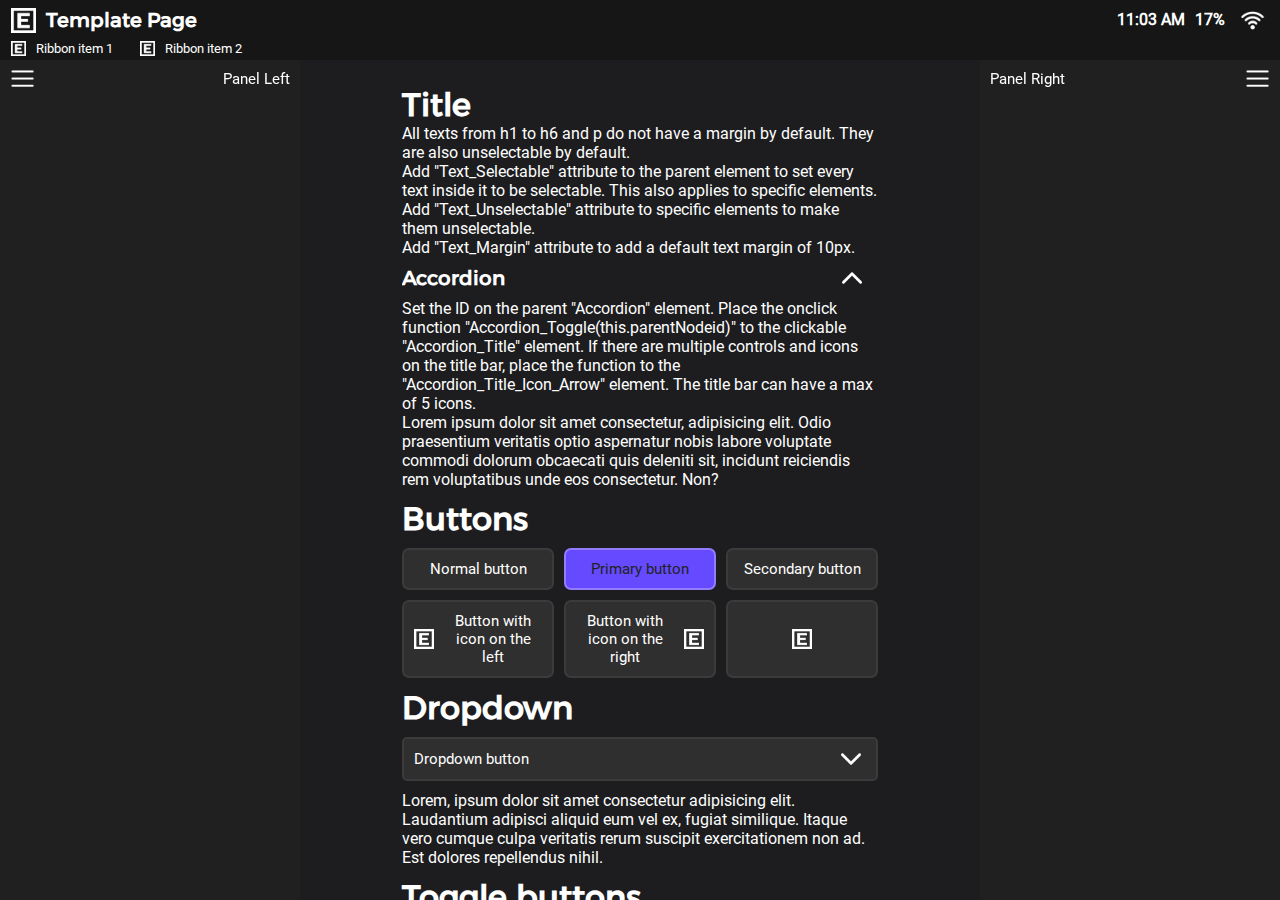
<file: 2/index.html>
<!DOCTYPE html>
<html lang="en">
<head>
    <meta charset="UTF-8">
    <meta name="viewport" content="width=device-width, initial-scale=1.0">
    <title>Document</title>
    <style>
        body{
            background-color: black;
        }

        .Redirect{
            display: flex;
            justify-content: center;
            align-items: center;
            width: 100%;
            position: fixed;
            height: 100%;
        }

        .Redirect_Title{
            font-family: Arial, Helvetica, sans-serif;
            color: white;
        }
    </style>
</head>
<body onload="window.location='Pages/Template.html'">
    <div class="Redirect">
        <h1 class="Redirect_Title">
            Loading home page. Please wait...
        </h1>
    </div>
</body>
</html>
</file>
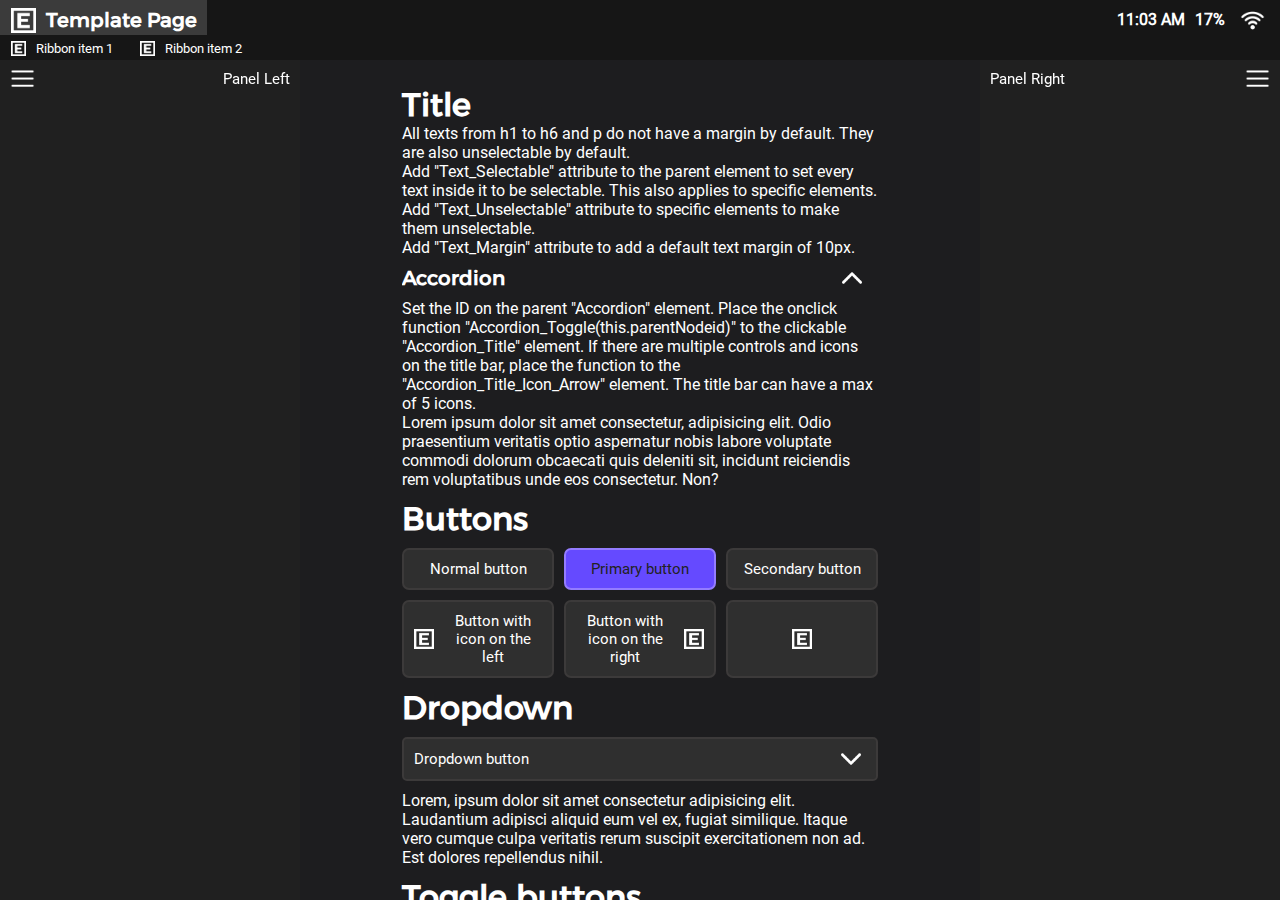
<file: 2/Pages/Template.html>
<!DOCTYPE html>
<html lang="en">
<head>
    <base href="../">
    <meta charset="UTF-8">
    <meta name="viewport" content="width=device-width, initial-scale=1, minimum-scale=1" />
    <title id="Window_Title">Window.Title.Primary | Window.Title.Secondary</title>
    <link rel="icon" type="image/png" href="Assets/Icons/favicon.png" sizes="96x96" id="Window_Icon">
    <!-- Stylesheets -->
    <link rel="stylesheet" href="Scripts/Styles/App_Stylesheet_Base.css">
    <!-- Scripts -->
     <script src="Scripts/Javascript/ERUMAUI_Javascript_Core.js"></script>
     <script src="Scripts/Javascript/ERUMAUI_Javascript_Initialization.js"></script>
     <script src="Scripts/Javascript/ERUMAUI_Javascript_UI.js" defer></script>
     <script src="Scripts/Javascript/Test.js" defer></script>
</head>
<body Theme="Dark">
    <div class="Screen_Loading" id="Screen_Loading">

    </div>
    <div class="Screen_Clock" id="Screen_Clock">

    </div>
    <div class="Subwindows" id="Subwindows">

    </div>
    <div class="Toasts" id="Toasts">

    </div>
    <div class="Overlays" id="Overlays">

    </div>
    <div class="Panels_Toggles" id="Panels_Toggles">
        
        <button class="Panel_Toggle" id="Panel_Toggle_Left" Left onclick="Panels_Toggle('Left')">
            <img src="Assets/Icons/Icon_Hamburger.png" draggable="false" loading="lazy" class="Panel_Toggle_Icon"/>
            <p class="Panel_Toggle_Text" id="Panel_Toggle_Left_Text">
                <!-- Left Panel Title -->
            </p>
        </button>
        <button class="Panel_Toggle" id="Panel_Toggle_Right" Right onclick="Panels_Toggle('Right')">
            <p class="Panel_Toggle_Text" id="Panel_Toggle_Right_Text">
                <!-- Right Panel Title -->
            </p>
            <img src="Assets/Icons/Icon_Hamburger.png" draggable="false" loading="lazy" class="Panel_Toggle_Icon"/>
        </button>
    </div>
    <header class="Header" id="Header">
        <button class="Header_Navigation">
            <img src="Assets/Icons/ContentByElmerF.png" draggable="false" loading="lazy" class="Header_Navigation_Icon" id="Header_Navigation_Icon"/>
            <h1 class="Header_Navigation_Title" id="Header_Navigation_Title">
                <!-- Template page -->
            </h1>
        </button>
        <div class="Header_Content">
            
        </div>
        <button class="Header_Status">
            <h3 class="Header_Status_Text">
                11:03 AM
            </h3>
            <h3 class="Header_Status_Text">
                17%
            </h3>
            <img src="Assets/Icons/Icon_Connection_Online.png" draggable="false" loading="lazy" class="Header_Status_Icon"/>
        </button>
    </header>
    <header class="Ribbon" id="Ribbon">
        <div class="Ribbon_Section">
            <button class="Ribbon_Section_Item">
                <img src="Assets/Icons/ContentByElmerF.png" draggable="false" loading="lazy" class="Ribbon_Section_Item_Icon"/>
                <p class="Ribbon_Section_Item_Text">
                    Ribbon item 1
                </p>
            </button>
            <button class="Ribbon_Section_Item">
                <img src="Assets/Icons/ContentByElmerF.png" draggable="false" loading="lazy" class="Ribbon_Section_Item_Icon"/>
                <p class="Ribbon_Section_Item_Text">
                    Ribbon item 2
                </p>
            </button>
        </div>
    </header>
    <div class="Panels" id="Panels">
        <div class="Panel_Left" id="Panel_Left">
            
        </div>
        <main class="Panel_Center Content_Main" id="Content_Main">
            <h1 class="General_Title" Text_Unselectable>
                Title
            </h1>
            <p class="General_Paragraph" Text_Selectable>
                All texts from h1 to h6 and p do not have a margin by default. They are also unselectable by default. <br>Add "Text_Selectable" attribute to the parent element to set every text inside it to be selectable. This also applies to specific elements. <br> Add "Text_Unselectable" attribute to specific elements to make them unselectable.<br>
                Add "Text_Margin" attribute to add a default text margin of 10px.
            </p>
            <div class="Accordion" id="Accordion_ID" State="Expanded">
                <button class="Accordion_Title" onclick="Accordion_Toggle(this.parentNode.id)">
                    <h2 class="Accordion_Title_Text">
                        Accordion
                    </h2>
                    <img class="Accordion_Title_Icon Accordion_Title_Icon_Arrow" src="Assets/Icons/Icon_Arrow_Up.png" loading="lazy" draggable="false"/>
                </button>
                <div class="Accordion_Content">
                    <p class="General_Paragraph">
                        Set the ID on the parent "Accordion" element. Place the onclick function "Accordion_Toggle(this.parentNodeid)" to the clickable "Accordion_Title" element. If there are multiple controls and icons on the title bar, place the function to the "Accordion_Title_Icon_Arrow" element. The title bar can have a max of 5 icons.
                    </p>
                </div>
            </div>
            <p class="General_Paragraph" id="Test">
                Lorem ipsum dolor sit amet consectetur, adipisicing elit. Odio praesentium veritatis optio aspernatur nobis labore voluptate commodi dolorum obcaecati quis deleniti sit, incidunt reiciendis rem voluptatibus unde eos consectetur. Non?
            </p>
            <h1 class="General_Title" Margin_Vertical>
                Buttons
            </h1>
            <div style="display: grid; grid-template-columns: 1fr 1fr 1fr; grid-gap: 10px">
                <button class="General_Button">
                    Normal button
                </button>
                <button class="General_Button" Primary>
                    Primary button
                </button>
                <button class="General_Button" Secondary>
                    Secondary button
                </button>
                <button class="General_Button" Icon_Left>
                    <img src="Assets/Icons/ContentByElmerF.png" draggable="false" loading="lazy" class="General_Button_Icon"/>
                    Button with icon on the left
                </button>
                <button class="General_Button" Icon_Right>
                    Button with icon on the right
                    <img src="Assets/Icons/ContentByElmerF.png" draggable="false" loading="lazy" class="General_Button_Icon"/>
                </button>
                <button class="General_Button" Icon>
                    <img src="Assets/Icons/ContentByElmerF.png" draggable="false" loading="lazy" class="General_Button_Icon"/>
                </button>
            </div>
            <h1 class="General_Title" Margin_Vertical>
                Dropdown
            </h1>
            <div class="Dropdown" id="DropdownID">
                <button class="Dropdown_Button" onclick="Dropdown_ToggleList(this.parentNode.id)" Fill_Horizontal>
                    <span class="Dropdown_Button_Text"> Dropdown button </span>
                    <img class='Dropdown_Button_Arrow' src='Assets/Icons/Icon_Arrow_Down.png' draggable='false' loading='lazy'/>
                </button>
                <div class="Dropdown_List">
                    <button class="Dropdown_List_Item" onclick="Dropdown_SubmitValue(this.parentNode.parentNode.id, this.innerText)">
                        Item 1
                    </button>
                    <button class="Dropdown_List_Item" onclick="Dropdown_SubmitValue(this.parentNode.parentNode.id, this.innerText)">
                        Item 2
                    </button>
                    <button class="Dropdown_List_Item" onclick="Dropdown_SubmitValue(this.parentNode.parentNode.id, this.innerText)">
                        Item 3
                    </button>
                </div>
            </div>
            <p class="General_Paragraph" Margin_Vertical>
                Lorem, ipsum dolor sit amet consectetur adipisicing elit. Laudantium adipisci aliquid eum vel ex, fugiat similique. Itaque vero cumque culpa veritatis rerum suscipit exercitationem non ad. Est dolores repellendus nihil.
            </p>
            <h1 class="General_Title" Margin_Vertical>
                Toggle buttons
            </h1>
            <button class="Toggle" Fill_Horizontal onclick="Buttons_Toggle(this.id)" id="ToggleID">
                <div class="Toggle_Switch">
                    <div class="Toggle_Switch_Head"></div>
                </div>
                <p class="Toggle_Text">
                    Default toggle
                </p>
            </button>
            <button class="Toggle" Style_Default Fill_Horizontal onclick="Buttons_Toggle(this.id)" id="ToggleID2">
                <div class="Toggle_Switch">
                    <div class="Toggle_Switch_Head"></div>
                </div>
                <p class="Toggle_Text">
                    Toggle with Style_Default attribute
                </p>
            </button>
            <button class="Toggle" Style_Switch Fill_Horizontal onclick="Buttons_Toggle(this.id)" id="ToggleID3">
                <div class="Toggle_Switch">
                    <div class="Toggle_Switch_Head"></div>
                </div>
                <p class="Toggle_Text">
                    Toggle with Style_Switch attribute
                </p>
            </button>
            <h1 class="General_Title" Margin_Vertical>
                Radio buttons
            </h1>
            <div class="Radio">
                <button class="Radio_Button" onclick="Radio_Select(this.id)" id="RadioItem1">
                    <div class="Radio_Button_Indicator"></div>
                    <p class="Radio_Button_Text">
                        Radio item 1
                    </p>
                </button>
                <button class="Radio_Button" onclick="Radio_Select(this.id)" id="RadioItem2">
                    <div class="Radio_Button_Indicator"></div>
                    <p class="Radio_Button_Text">
                        Radio item 2
                    </p>
                </button>
                <button class="Radio_Button" onclick="Radio_Select(this.id)" id="RadioItem3">
                    <div class="Radio_Button_Indicator"></div>
                    <p class="Radio_Button_Text">
                        Radio item 3
                    </p>
                </button>
                <button class="Radio_Button" onclick="Radio_Select(this.id)" id="RadioItem4">
                    <div class="Radio_Button_Indicator"></div>
                    <p class="Radio_Button_Text">
                        Radio item 4
                    </p>
                </button>
            </div>
            <h1 class="General_Title" Margin_Vertical>
                Text input
            </h1>
            <p class="General_Paragraph" Margin_Vertical>
                Adding Autoresize=true to a textarea allows it to resize with the height of the current text automatically. For textareas created after the page was loaded, trigger TextArea_SnapToSize_All() or TextArea_SnapToSize([ID]) to snap them to size.
            </p>
            <input type="text" class="Input_Text" placeholder="Text" Fill_Horizontal/>
            <textarea type="text" class="Input_Text_Long" placeholder="Text" Fill_Horizontal></textarea>
            <textarea type="text" class="Input_Text_Long" placeholder="Text" Fill_Horizontal Autoresize="true"></textarea>
            <h1 class="General_Title" Margin_Vertical>
                Forms
            </h1>
            <p class="General_Paragraph" Margin_Vertical>
                Composition="Linear" makes a singular linear layout for the form.
            </p>
            <form class="Input_Form" Composition="Linear">
                <label class="Input_Label" for="FormInputID1">
                    Label 1
                </label>
                <input type="text" class="Input_Text" placeholder="Text" id="FormInputID1"/>
                <label class="Input_Label" for="FormInputID2">
                    Label 2
                </label>
                <input type="text" class="Input_Text" placeholder="Text" id="FormInputID2"/>
            </form>
            <p class="General_Paragraph" Margin_Vertical>
                Composition="ByTwo" makes a grid layout with 2 columns, the first being the label and the second being the input. It should follow that label must come first before the input, and that it must end as an even number of children.<br><br>Elements that takes two columns must have the Override_Form_Composition attribute.
            </p>
            <form class="Input_Form" Composition="ByTwo">
                <label class="Input_Label" for="Form2InputID1">
                    Label 1
                </label>
                <input type="text" class="Input_Text" placeholder="Text" id="Form2InputID1"/>
                <label class="Input_Label" for="Form2InputID2">
                    Label 2
                </label>
                <input type="text" class="Input_Text" placeholder="Text" id="Form2InputID2"/>
                <button class="General_Button" Override_Form_Composition>
                    Submit
                </button>
            </form>
            <h1 class="General_Title" Margin_Vertical>
                Loaders
            </h1>
            <p class="General_Paragraph" Margin_Vertical>
                Use Bar_Dynamic to combine both loading and progress bars. <br>Use Loader_Bar for horizontal loading bar.<br>Use Loader_Square for a square loader.
            </p>
            <div class="Bar_Dynamic" id="Test_Bar_Dynamic">
                <div class="Bar_Dynamic_Bar" id="Test_Bar_Dynamic_Bar"></div>
            </div>
            <div style="display: grid; grid-template-columns: repeat(4, 1fr);">
                <button class="General_Button" onclick="Test_Bar_Dynamic_State('Loading')">
                    State=Loading
                </button>
                <button class="General_Button" onclick="Test_Bar_Dynamic_State('Progress')">
                    State=Progress
                </button>
                <button class="General_Button" onclick="Test_Bar_Dynamic_Progress('25%')">
                    Progress: 25%
                </button>
                <button class="General_Button" onclick="Test_Bar_Dynamic_Progress('100%')">
                    Progress: 100%
                </button>
            </div>
            <div class="Loader_Bar">
                <div class="Loader_Component"></div>
            </div>
        </main>
        <div class="Panel_Right" id="Panel_Right">

        </div>
    </div>
</body>
</html>
</file>
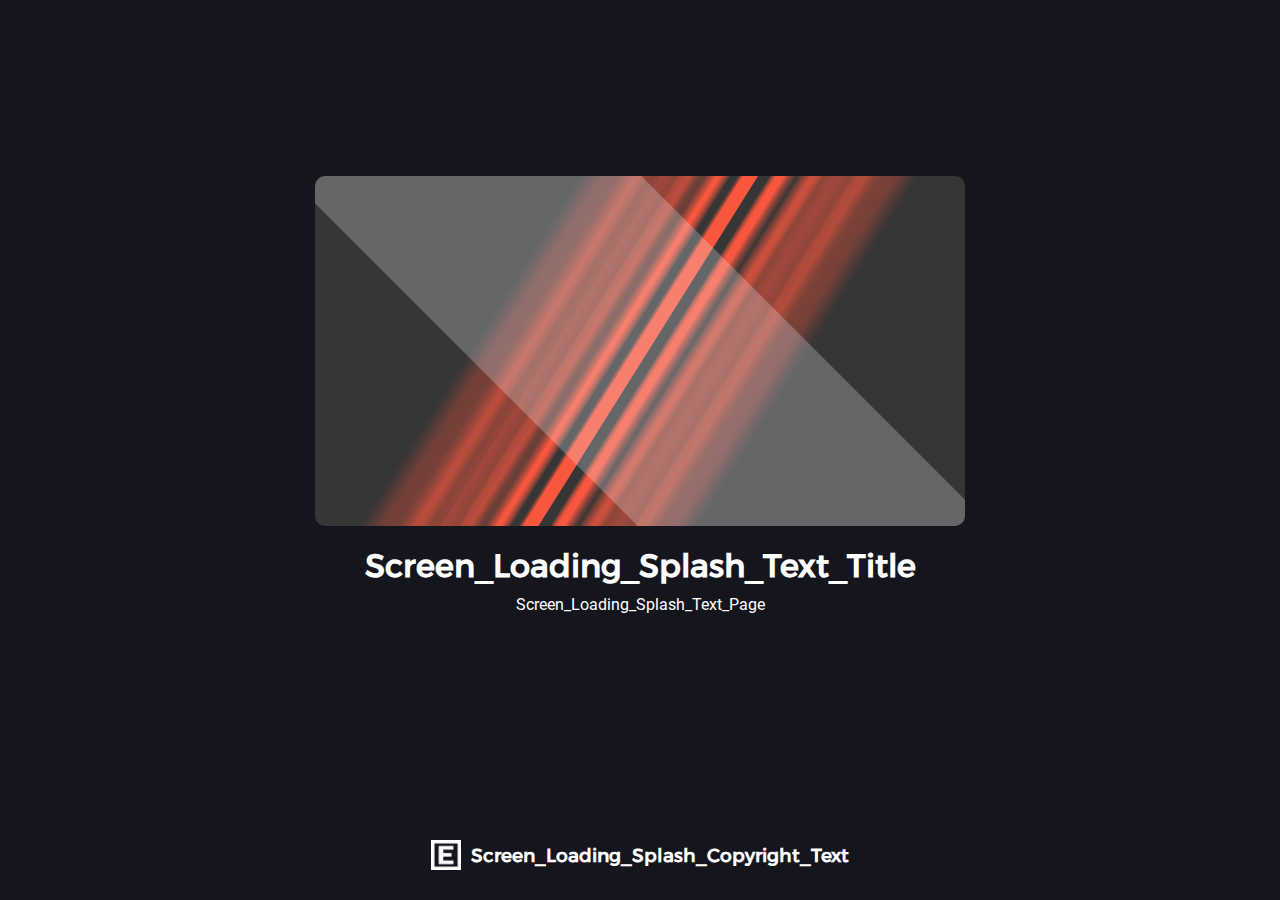
<file: 2_Old/Pages/Template.html>
<!DOCTYPE html>
<html lang="en">
<head>
    <base href="../">
    <meta charset="UTF-8">
    <meta name="viewport" content="width=device-width, initial-scale=1, minimum-scale=1" />
    <title id="Window_Title">Window.Title.Primary | Window.Title.Secondary</title>
    <link rel="icon" type="image/png" href="Assets/Icons/favicon.png" sizes="96x96" id="Window_Icon">
    <!-- Stylesheets -->
    <link rel="stylesheet" href="Scripts/Styles/App_Stylesheet_Base.css">
    <!-- Scripts -->
     <script src="Scripts/Javascript/ERUMAUI_Javascript_Core.js"></script>
     <script src="Scripts/Javascript/ERUMAUI_Javascript_Initialization.js"></script>
     <script src="Scripts/Javascript/ERUMAUI_Javascript_UI.js" defer></script>
     <script src="Scripts/Javascript/Test.js" defer></script>
</head>
<body Theme="Dark">
    <div class="Screen_Loading" id="Screen_Loading">
        <div class="Screen_Loading_Splash">
            <span></span>
            <div class="Screen_Loading_Splash_Window">
                <div class="Screen_Loading_Splash_Window_Loader"></div>
                <img src="Assets/Images/Splash.png" loading="lazy" draggable="false" class="Screen_Loading_Splash_Window_Image" id="Screen_Loading_Splash_Window_Image"/>
                <img src="Assets/Icons/ContentByElmerF.png" loading="lazy" draggable="false" class="Screen_Loading_Splash_Window_Icon" id="Screen_Loading_Splash_Window_Icon"/>
            </div>
            <div class="Screen_Loading_Splash_Text">
                <h1 class="Screen_Loading_Splash_Text_Title" id="Screen_Loading_Splash_Text_Title">
                    Screen_Loading_Splash_Text_Title
                </h1>
                <p class="Screen_Loading_Splash_Text_Page" id="Screen_Loading_Splash_Text_Page">
                    Screen_Loading_Splash_Text_Page
                </p>
            </div>
            <span></span>
            <div class="Screen_Loading_Splash_Copyright">
                <img src="Assets/Icons/ContentByElmerF.png" class="Screen_Loading_Splash_Copyright_Icon" loading="lazy" draggable="false" id="Screen_Loading_Splash_Copyright_Icon"/>
                <h3 class="Screen_Loading_Splash_Copyright_Text" id="Screen_Loading_Splash_Copyright_Text">
                    Screen_Loading_Splash_Copyright_Text
                </h3>
            </div>
        </div>
    </div>
    <div class="Screen_Clock" id="Screen_Clock">

    </div>
    <div class="Subwindows" id="Subwindows">

    </div>
    <div class="Toasts" id="Toasts">

    </div>
    <div class="Overlays" id="Overlays">

    </div>
    <div class="Panels_Toggles" id="Panels_Toggles">
        
        <button class="Panel_Toggle" id="Panel_Toggle_Left" Left  PushableBy_Navigation="True" Config="WithNavigation" onclick="Panels_Toggle('Left')">
            <img src="Assets/Icons/Icon_Hamburger.png" draggable="false" loading="lazy" class="Panel_Toggle_Icon"/>
            <p class="Panel_Toggle_Text" id="Panel_Toggle_Left_Text">
                <!-- Left Panel Title -->
            </p>
        </button>
        <button class="Panel_Toggle" id="Panel_Toggle_Right" Right onclick="Panels_Toggle('Right')">
            <p class="Panel_Toggle_Text" id="Panel_Toggle_Right_Text">
                <!-- Right Panel Title -->
            </p>
            <img src="Assets/Icons/Icon_Hamburger.png" draggable="false" loading="lazy" class="Panel_Toggle_Icon"/>
        </button>
    </div>
    <header class="Header" id="Header">
        <button class="Header_Navigation">
            <img src="Assets/Icons/ContentByElmerF.png" draggable="false" loading="lazy" class="Header_Navigation_Icon" id="Header_Navigation_Icon"/>
            <h1 class="Header_Navigation_Title" id="Header_Navigation_Title">
                <!-- Template page -->
            </h1>
        </button>
        <div class="Header_Content">
            <h1 class="Header_Title" id="Header_Title">
                <!-- Template page -->
            </h1>
        </div>
        <button class="Header_Status">
            <h3 class="Header_Status_Text">
                11:03 AM
            </h3>
            <h3 class="Header_Status_Text">
                17%
            </h3>
            <img src="Assets/Icons/Icon_Connection_Online.png" draggable="false" loading="lazy" class="Header_Status_Icon"/>
        </button>
    </header>
    <header class="Ribbon" id="Ribbon">
        <div class="Ribbon_Sections">
            <div class="Ribbon_Section" id="Ribbon_1">
                <button class="Ribbon_Section_Item">
                    <img src="Assets/Icons/ContentByElmerF.png" draggable="false" loading="lazy" class="Ribbon_Section_Item_Icon"/>
                    <p class="Ribbon_Section_Item_Text">
                        Ribbon section 1 item 1
                    </p>
                </button>
                <button class="Ribbon_Section_Item">
                    <img src="Assets/Icons/ContentByElmerF.png" draggable="false" loading="lazy" class="Ribbon_Section_Item_Icon"/>
                    <p class="Ribbon_Section_Item_Text">
                        Ribbon section 1 item 2
                    </p>
                </button>
            </div>
            <div class="Ribbon_Section" id="Ribbon_2">
                <button class="Ribbon_Section_Item">
                    <img src="Assets/Icons/ContentByElmerF.png" draggable="false" loading="lazy" class="Ribbon_Section_Item_Icon"/>
                    <p class="Ribbon_Section_Item_Text">
                        Ribbon section 2 item 1
                    </p>
                </button>
                <button class="Ribbon_Section_Item">
                    <img src="Assets/Icons/ContentByElmerF.png" draggable="false" loading="lazy" class="Ribbon_Section_Item_Icon"/>
                    <p class="Ribbon_Section_Item_Text">
                        Ribbon section 2 item 2
                    </p>
                </button>
            </div>
            <div class="Ribbon_Section" id="Ribbon_3">
                <button class="Ribbon_Section_Item">
                    <img src="Assets/Icons/ContentByElmerF.png" draggable="false" loading="lazy" class="Ribbon_Section_Item_Icon"/>
                    <p class="Ribbon_Section_Item_Text">
                        Ribbon section 3 item 1
                    </p>
                </button>
                <button class="Ribbon_Section_Item">
                    <img src="Assets/Icons/ContentByElmerF.png" draggable="false" loading="lazy" class="Ribbon_Section_Item_Icon"/>
                    <p class="Ribbon_Section_Item_Text">
                        Ribbon section 3 item 2
                    </p>
                </button>
            </div>
        </div>
        
    </header>
    <div class="Navigation" id="Navigation" State="Collapsed" Visibility="Visible">
        <button class="Navigation_Button Navigation_Toggle" onclick="Navigation_Toggle()">
            <img src="Assets/Icons/Icon_Hamburger.png" draggable="false" loading="lazy" class="Navigation_Button_Icon"/>
        </button>
        <div id="Navigation_List">
            <button class="Navigation_Button" Icon State="Active" Target_Panel_Left="IDofLeftPanel" Target_Panel_Center="IDofCenterPanel" Target_Panel_Right="IDofRightPanel" Target_Ribbon="Ribbon_1" id="Navigation_Button_1" onclick="Navigation_Navigate(this.id)">
                <div class="Navigation_Button_Background"></div>
                <div class="Navigation_Button_Pill"></div>
                <img src="Assets/Icons/ContentByElmerF.png" draggable="false" loading="lazy" class="Navigation_Button_Icon"/>
                <p class="Navigation_Button_Text">
                    Screen 1
                </p>
            </button>
            <button class="Navigation_Button" Icon Target_Panel_Left="IDofLeftPanel2" Target_Panel_Center="IDofCenterPanel2" Target_Panel_Right="IDofRightPanel2" Target_Ribbon="Ribbon_1" id="Navigation_Button_2" onclick="Navigation_Navigate(this.id)">
                <div class="Navigation_Button_Background"></div>
                <div class="Navigation_Button_Pill"></div>
                <img src="Assets/Icons/ContentByElmerF.png" draggable="false" loading="lazy" class="Navigation_Button_Icon"/>
                <p class="Navigation_Button_Text">
                    Screen 2
                </p>  
            </button>
            <button class="Navigation_Button" Icon Target_Panel_Left="IDofLeftPanel3" Target_Panel_Center="IDofCenterPanel3" Target_Panel_Right="IDofRightPanel3" Target_Ribbon="Ribbon_1" id="Navigation_Button_3" onclick="Navigation_Navigate(this.id)">
                <div class="Navigation_Button_Background"></div>
                <div class="Navigation_Button_Pill"></div>
                <img src="Assets/Icons/ContentByElmerF.png" draggable="false" loading="lazy" class="Navigation_Button_Icon"/>
                <p class="Navigation_Button_Text">
                    Screen 3
                </p>  
            </button>
        </div>
        
    </div>
    <div class="Panels" id="Panels" Config="WithNavigation" PushableBy_Navigation="True">
        <div class="Panel_Left" id="Panel_Left">
            <div class="Panel_Components">
                <div class="Panel_Component" id="IDofLeftPanel">
                    <h1 class="General_Title">
                        Panel 1
                    </h1>
                </div>
                <div class="Panel_Component" id="IDofLeftPanel2">
                    <h1 class="General_Title">
                        Panel 2
                    </h1>
                </div>
                <div class="Panel_Component" id="IDofLeftPanel3">
                    <h1 class="General_Title">
                        Panel 3
                    </h1>
                </div>
            </div>
            
        </div>
        <main class="Panel_Center Content_Main" id="Content_Main">
            <div class="Panel_Components">
                <div class="Panel_Component" id="IDofCenterPanel">
                    <h1 class="General_Title" Text_Unselectable>
                        Title
                    </h1>
                    <p class="General_Paragraph" Text_Selectable>
                        All texts from h1 to h6 and p do not have a margin by default. They are also unselectable by default. <br>Add "Text_Selectable" attribute to the parent element to set every text inside it to be selectable. This also applies to specific elements. <br> Add "Text_Unselectable" attribute to specific elements to make them unselectable.<br>
                        Add "Text_Margin" attribute to add a default text margin of 10px.
                    </p>
                    <div class="Accordion" id="Accordion_ID" State="Expanded">
                        <button class="Accordion_Title" onclick="Accordion_Toggle(this.parentNode.id)">
                            <h2 class="Accordion_Title_Text">
                                Accordion
                            </h2>
                            <img class="Accordion_Title_Icon Accordion_Title_Icon_Arrow" src="Assets/Icons/Icon_Arrow_Up.png" loading="lazy" draggable="false"/>
                        </button>
                        <div class="Accordion_Content">
                            <p class="General_Paragraph">
                                Set the ID on the parent "Accordion" element. Place the onclick function "Accordion_Toggle(this.parentNodeid)" to the clickable "Accordion_Title" element. If there are multiple controls and icons on the title bar, place the function to the "Accordion_Title_Icon_Arrow" element. The title bar can have a max of 5 icons.
                            </p>
                        </div>
                    </div>
                    <p class="General_Paragraph" id="Test">
                        Lorem ipsum dolor sit amet consectetur, adipisicing elit. Odio praesentium veritatis optio aspernatur nobis labore voluptate commodi dolorum obcaecati quis deleniti sit, incidunt reiciendis rem voluptatibus unde eos consectetur. Non?
                    </p>
                    <h1 class="General_Title" Margin_Vertical>
                        Buttons
                    </h1>
                    <div style="display: grid; grid-template-columns: 1fr 1fr 1fr; grid-gap: 10px">
                        <button class="General_Button">
                            Normal button
                        </button>
                        <button class="General_Button" Primary>
                            Primary button
                        </button>
                        <button class="General_Button" Secondary>
                            Secondary button
                        </button>
                        <button class="General_Button" Icon_Left>
                            <img src="Assets/Icons/ContentByElmerF.png" draggable="false" loading="lazy" class="General_Button_Icon"/>
                            Button with icon on the left
                        </button>
                        <button class="General_Button" Icon_Right>
                            Button with icon on the right
                            <img src="Assets/Icons/ContentByElmerF.png" draggable="false" loading="lazy" class="General_Button_Icon"/>
                        </button>
                        <button class="General_Button" Icon>
                            <img src="Assets/Icons/ContentByElmerF.png" draggable="false" loading="lazy" class="General_Button_Icon"/>
                        </button>
                    </div>
                    <h1 class="General_Title" Margin_Vertical>
                        Dropdown
                    </h1>
                    <div class="Dropdown" id="DropdownID">
                        <button class="Dropdown_Button" onclick="Dropdown_ToggleList(this.parentNode.id)" Fill_Horizontal>
                            <span class="Dropdown_Button_Text"> Dropdown button </span>
                            <img class='Dropdown_Button_Arrow' src='Assets/Icons/Icon_Arrow_Down.png' draggable='false' loading='lazy'/>
                        </button>
                        <div class="Dropdown_List">
                            <button class="Dropdown_List_Item" onclick="Dropdown_SubmitValue(this.parentNode.parentNode.id, this.innerText)">
                                Item 1
                            </button>
                            <button class="Dropdown_List_Item" onclick="Dropdown_SubmitValue(this.parentNode.parentNode.id, this.innerText)">
                                Item 2
                            </button>
                            <button class="Dropdown_List_Item" onclick="Dropdown_SubmitValue(this.parentNode.parentNode.id, this.innerText)">
                                Item 3
                            </button>
                        </div>
                    </div>
                    <p class="General_Paragraph" Margin_Vertical>
                        Lorem, ipsum dolor sit amet consectetur adipisicing elit. Laudantium adipisci aliquid eum vel ex, fugiat similique. Itaque vero cumque culpa veritatis rerum suscipit exercitationem non ad. Est dolores repellendus nihil.
                    </p>
                    <h1 class="General_Title" Margin_Vertical>
                        Toggle buttons
                    </h1>
                    <button class="Toggle" Fill_Horizontal onclick="Buttons_Toggle(this.id)" id="ToggleID">
                        <div class="Toggle_Switch">
                            <div class="Toggle_Switch_Head"></div>
                        </div>
                        <p class="Toggle_Text">
                            Default toggle
                        </p>
                    </button>
                    <button class="Toggle" Style_Default Fill_Horizontal onclick="Buttons_Toggle(this.id)" id="ToggleID2">
                        <div class="Toggle_Switch">
                            <div class="Toggle_Switch_Head"></div>
                        </div>
                        <p class="Toggle_Text">
                            Toggle with Style_Default attribute
                        </p>
                    </button>
                    <button class="Toggle" Style_Switch Fill_Horizontal onclick="Buttons_Toggle(this.id)" id="ToggleID3">
                        <div class="Toggle_Switch">
                            <div class="Toggle_Switch_Head"></div>
                        </div>
                        <p class="Toggle_Text">
                            Toggle with Style_Switch attribute
                        </p>
                    </button>
                    <h1 class="General_Title" Margin_Vertical>
                        Radio buttons
                    </h1>
                    <div class="Radio">
                        <button class="Radio_Button" onclick="Radio_Select(this.id)" id="RadioItem1">
                            <div class="Radio_Button_Indicator"></div>
                            <p class="Radio_Button_Text">
                                Radio item 1
                            </p>
                        </button>
                        <button class="Radio_Button" onclick="Radio_Select(this.id)" id="RadioItem2">
                            <div class="Radio_Button_Indicator"></div>
                            <p class="Radio_Button_Text">
                                Radio item 2
                            </p>
                        </button>
                        <button class="Radio_Button" onclick="Radio_Select(this.id)" id="RadioItem3">
                            <div class="Radio_Button_Indicator"></div>
                            <p class="Radio_Button_Text">
                                Radio item 3
                            </p>
                        </button>
                        <button class="Radio_Button" onclick="Radio_Select(this.id)" id="RadioItem4">
                            <div class="Radio_Button_Indicator"></div>
                            <p class="Radio_Button_Text">
                                Radio item 4
                            </p>
                        </button>
                    </div>
                    <h1 class="General_Title" Margin_Vertical>
                        Text input
                    </h1>
                    <p class="General_Paragraph" Margin_Vertical>
                        Adding Autoresize=true to a textarea allows it to resize with the height of the current text automatically. For textareas created after the page was loaded, trigger TextArea_SnapToSize_All() or TextArea_SnapToSize([ID]) to snap them to size.
                    </p>
                    <input type="text" class="Input_Text" placeholder="Text" Fill_Horizontal/>
                    <textarea type="text" class="Input_Text_Long" placeholder="Text" Fill_Horizontal></textarea>
                    <textarea type="text" class="Input_Text_Long" placeholder="Text" Fill_Horizontal Autoresize="true"></textarea>
                    <h1 class="General_Title" Margin_Vertical>
                        Forms
                    </h1>
                    <p class="General_Paragraph" Margin_Vertical>
                        Composition="Linear" makes a singular linear layout for the form.
                    </p>
                    <form class="Input_Form" Composition="Linear">
                        <label class="Input_Label" for="FormInputID1">
                            Label 1
                        </label>
                        <input type="text" class="Input_Text" placeholder="Text" id="FormInputID1"/>
                        <label class="Input_Label" for="FormInputID2">
                            Label 2
                        </label>
                        <input type="text" class="Input_Text" placeholder="Text" id="FormInputID2"/>
                    </form>
                    <p class="General_Paragraph" Margin_Vertical>
                        Composition="ByTwo" makes a grid layout with 2 columns, the first being the label and the second being the input. It should follow that label must come first before the input, and that it must end as an even number of children.<br><br>Elements that takes two columns must have the Override_Form_Composition attribute.
                    </p>
                    <form class="Input_Form" Composition="ByTwo">
                        <label class="Input_Label" for="Form2InputID1">
                            Label 1
                        </label>
                        <input type="text" class="Input_Text" placeholder="Text" id="Form2InputID1"/>
                        <label class="Input_Label" for="Form2InputID2">
                            Label 2
                        </label>
                        <input type="text" class="Input_Text" placeholder="Text" id="Form2InputID2"/>
                        <button class="General_Button" Override_Form_Composition>
                            Submit
                        </button>
                    </form>
                    <h1 class="General_Title" Margin_Vertical>
                        Loaders
                    </h1>
                    <p class="General_Paragraph" Margin_Vertical>
                        Use Bar_Dynamic to combine both loading and progress bars. <br>Use Loader_Bar for horizontal loading bar.<br>Use Loader_Square for a square loader.
                    </p>
                    <div class="Bar_Dynamic" id="Test_Bar_Dynamic">
                        <div class="Bar_Dynamic_Bar" id="Test_Bar_Dynamic_Bar"></div>
                    </div>
                    <div style="display: grid; grid-template-columns: repeat(4, 1fr);">
                        <button class="General_Button" onclick="Test_Bar_Dynamic_State('Loading')">
                            State=Loading
                        </button>
                        <button class="General_Button" onclick="Test_Bar_Dynamic_State('Progress')">
                            State=Progress
                        </button>
                        <button class="General_Button" onclick="Test_Bar_Dynamic_Progress('25%')">
                            Progress: 25%
                        </button>
                        <button class="General_Button" onclick="Test_Bar_Dynamic_Progress('100%')">
                            Progress: 100%
                        </button>
                    </div>
                    <div class="Loader_Bar">
                        <div class="Loader_Bar_Component"></div>
                    </div>
                    <div class="Loader_Square" style="display: none">
                        <div class="Loader_Square_Component"></div>
                        <div class="Loader_Square_Component"></div>
                        <div class="Loader_Square_Component"></div>
                        <div class="Loader_Square_Component"></div>
                    </div>
                    <h1 class="General_Title" Margin_Vertical>
                        Remove design properties
                    </h1>
                    <p class="General_Paragraph" Margin_Vertical>
                        Set [Component]="None_Default" to remove default style. It doesn't include its hover, focus, and active style.<br>Set [Component]="None_Hover" to remove default style and its hover state.<br>Set [Component]="None_Active" to remove default style and its hover and active state.<br>Set [Component]="None_Focus" to remove default style and its hover, active, and focus states.<br>Set [Component]="None_All" to remove all styles on all states.
                    </p>
                    <p class="General_Paragraph">
                        This applies to Border and Background. Child elements will not be affected unless the properties are applied to them as well.
                    </p>
                    <div style="display: flex; flex-wrap: wrap;">
                        <button class="General_Button" Secondary Border="None_Default">
                            Border=None_Default
                        </button>
                        <button class="General_Button" Secondary Border="None_Hover">
                            Border=None_Hover
                        </button>
                        <button class="General_Button" Secondary Border="None_Active">
                            Border=None_Active
                        </button>
                        <button class="General_Button" Secondary Border="None_Focus">
                            Border=None_Focus
                        </button>
                        <button class="General_Button" Secondary Border="None_All">
                            Border=None_All
                        </button>
                    </div>
                    <div style="display: flex; flex-wrap: wrap;">
                        <button class="General_Button" Secondary Background="None_Default">
                            Background=None_Default
                        </button>
                        <button class="General_Button" Secondary Background="None_Hover">
                            Background=None_Hover
                        </button>
                        <button class="General_Button" Secondary Background="None_Active">
                            Background=None_Active
                        </button>
                        <button class="General_Button" Secondary Background="None_Focus">
                            Background=None_Focus
                        </button>
                        <button class="General_Button" Secondary Background="None_All">
                            Background=None_All
                        </button>
                    </div>
                </div>
                <div class="Panel_Component" id="IDofCenterPanel2">
                    <h1 class="General_Title">
                        Panel 2
                    </h1>
                </div>
                <div class="Panel_Component" id="IDofCenterPanel3">
                    <h1 class="General_Title">
                        Panel 3
                    </h1>
                </div>
            </div>
            
        </main>
        <div class="Panel_Right" id="Panel_Right">
            <div class="Panel_Components">
                <div class="Panel_Component" id="IDofRightPanel">
                    <h1 class="General_Title">
                        Panel 1
                    </h1>
                </div>
                <div class="Panel_Component" id="IDofRightPanel2">
                    <h1 class="General_Title">
                        Panel 2
                    </h1>
                </div>
                <div class="Panel_Component" id="IDofRightPanel3">
                    <h1 class="General_Title">
                        Panel 3
                    </h1>
                </div>
            </div>
            
        </div>
    </div>
</body>
</html>
</file>
